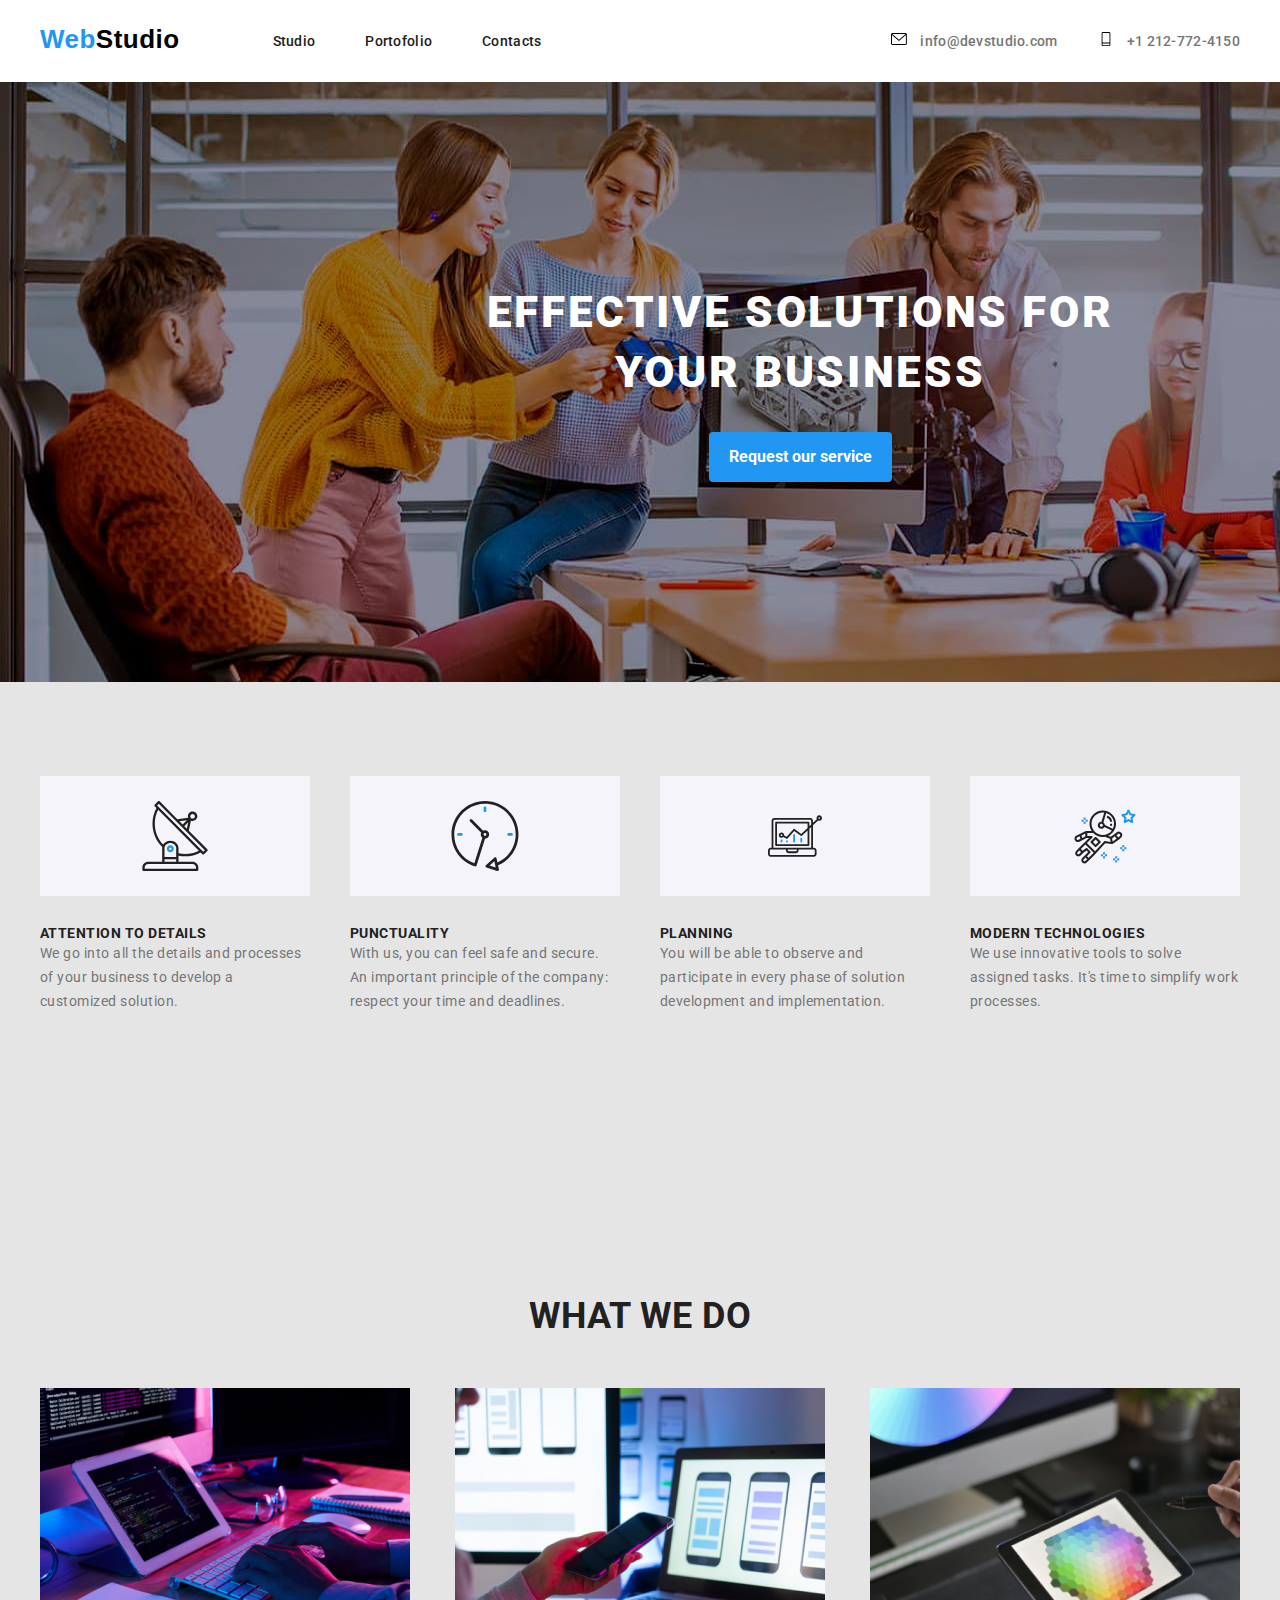
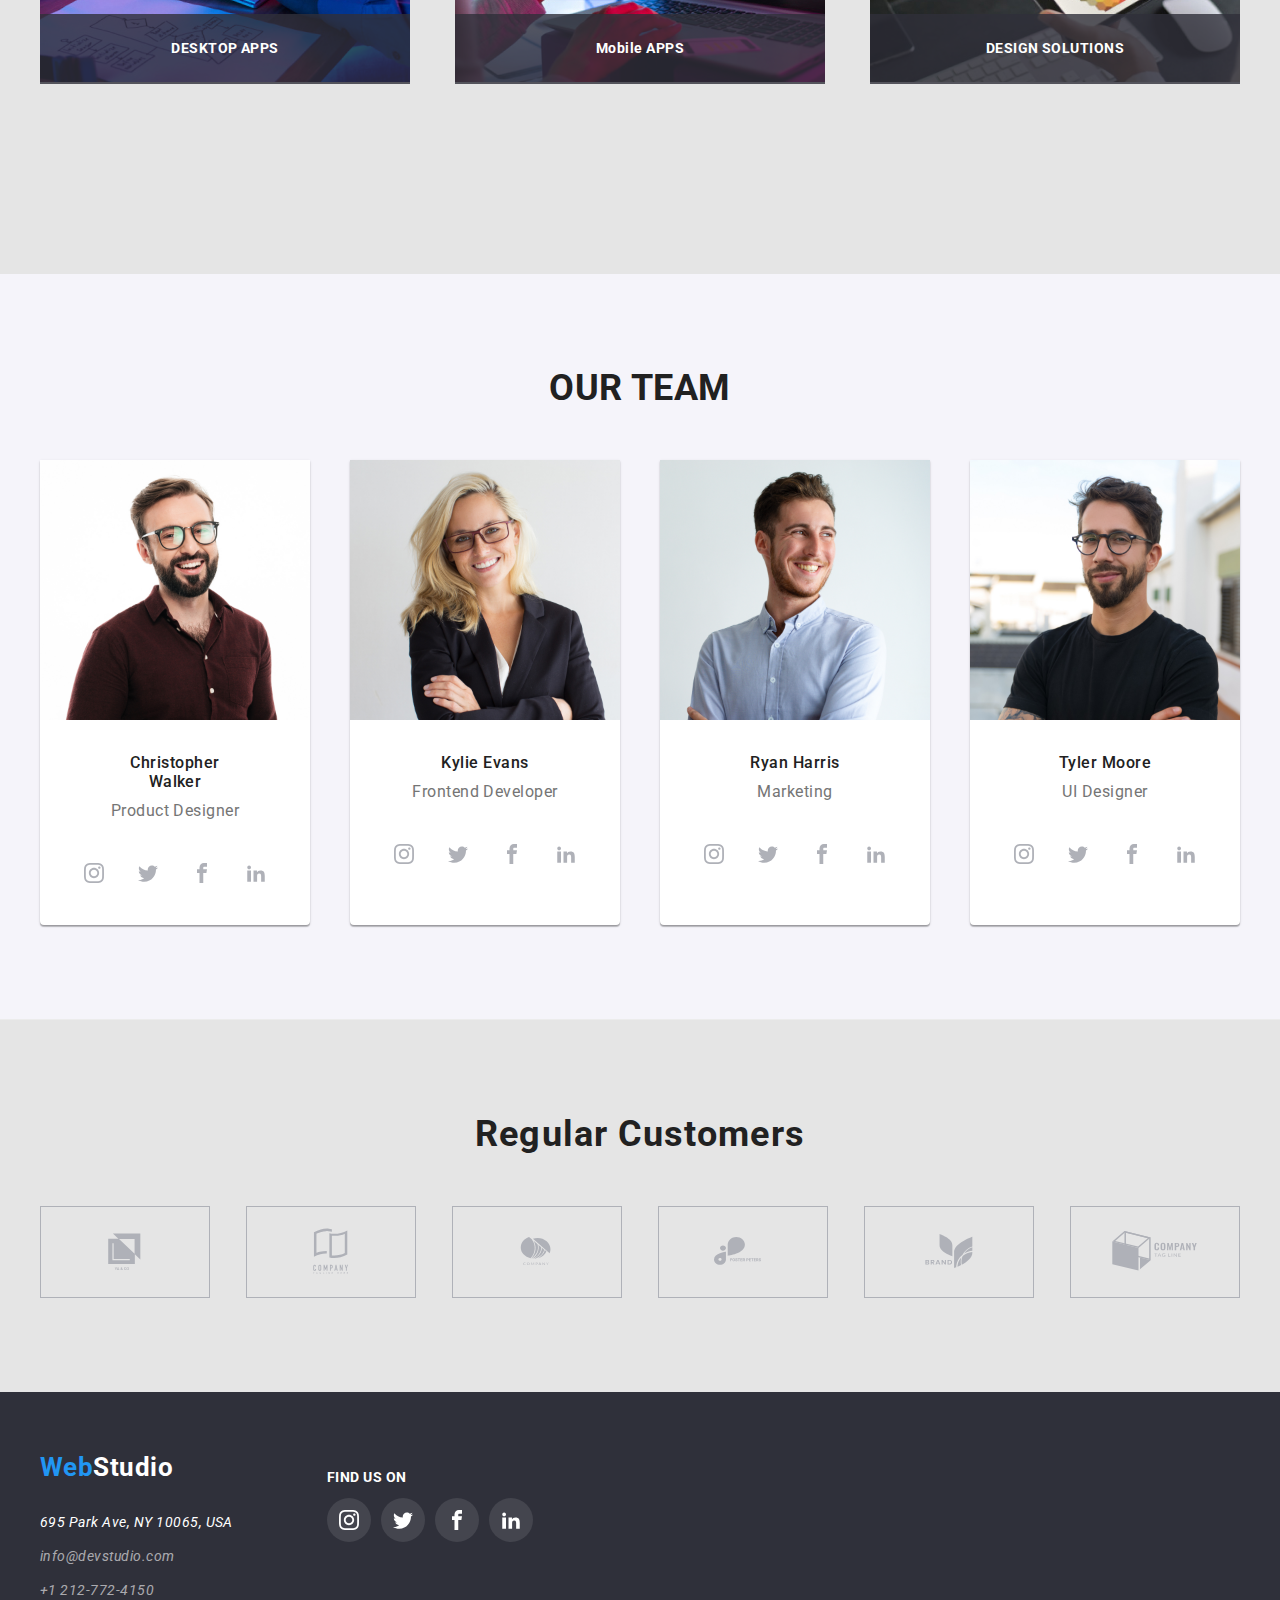
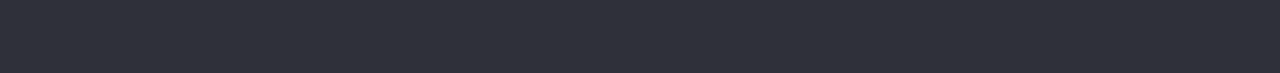
<file: index.html>
<!DOCTYPE html>
<html lang="en">
  <head>
    <meta charset="UTF-8" />
    <link
      rel="stylesheet"
      href="https://cdnjs.cloudflare.com/ajax/libs/modern-normalize/1.1.0/modern-normalize.min.css"
    />
    <link rel="stylesheet" href="style.css" />
    <title>WebStudio</title>
    <link rel="preconnect" href="https://fonts.googleapis.com" />
    <link rel="preconnect" href="https://fonts.gstatic.com" crossorigin />
    <link
      href="https://fonts.googleapis.com/css2?family=Roboto:wght@400;500;700;900&display=swap"
      rel="stylesheet"
    />
  </head>
  <body>
    <div class="modal is-hidden" data-modal>
      <div class="inner-modal">
        <button type="button" class="close-modal" data-modal-close>
          <svg class="close-modal-icon" width="11" height="11">
            <use
              href="./images/block.icon.svg#icon-close-black-18dp-2-1-1"
            ></use>
          </svg>
        </button>
      </div>
    </div>
    <header class="page-header">
      <div class="container">
        <a href="./index.html" class="logo-link link"
          ><span class="logo-item">Web</span>Studio</a
        >
        <nav class="nav-list">
          <ul class="main-nav-list unstyled-list">
            <li class="main-nav-item">
              <a class="main-nav-link link" href="studio.html" target="_blank"
                >Studio</a
              >
            </li>
            <li class="main-nav-item">
              <a
                class="main-nav-link link"
                href="portofolio.html"
                target="_blank"
                >Portofolio</a
              >
            </li>
            <li class="main-nav-item">
              <a class="main-nav-link link" href="Contacts.html">Contacts</a>
            </li>
          </ul>
        </nav>
        <ul class="contact-list unstyled-list">
          <li class="contact-list-item">
            <a class="contact-nav link" href="info@devstudio.com">
              <svg class="icon-nav" height="12">
                <use href="./images/icons.svg#icon-envelope-hover"></use>
              </svg>
              info@devstudio.com</a
            >
          </li>
          <li class="contact-list-item">
            <a class="contact-nav link" href="tel:+12127724150">
              <svg class="icon-nav" height="12">
                <use href="./images/icons.svg#icon-Vector"></use>
              </svg>
              +1 212-772-4150</a
            >
          </li>
        </ul>
      </div>
    </header>
    <main class="main-section">
      <div class="principal-title">
        <div class="container">
          <!--PRINCIPAL TITLE-->
          <h1 class="big-title">
            EFFECTIVE SOLUTIONS FOR <br />
            YOUR BUSINESS
          </h1>

          <button class="button-title" type="button" data-modal-open>
            Request our service
          </button>
        </div>
      </div>
      <section class="qualities">
        <div class="container">
          <!-- Qualities -->
          <ul class="unstyled-list qualities-listlist">
            <li class="qualities-listlist-item">
              <div class="icons-qualities">
                <svg class="icons-svg" height="70px">
                  <use href="./images/icons.svg#icon-antenna"></use>
                </svg>
              </div>
              <h4 class="qualities-list">ATTENTION TO DETAILS</h4>
              <p class="text-qualities">
                We go into all the details and processes <br />
                of your business to develop a <br />
                customized solution. <br />
              </p>
            </li>
            <li class="qualities-listlist-item">
              <div class="icons-qualities">
                <svg class="icons-svg" height="70px">
                  <use href="./images/icons.svg#icon-clock"></use>
                </svg>
              </div>
              <h4 class="qualities-list">PUNCTUALITY</h4>
              <p class="text-qualities">
                With us, you can feel safe and secure. <br />
                An important principle of the company: <br />
                respect your time and deadlines. <br />
              </p>
            </li>
            <li class="qualities-listlist-item">
              <div class="icons-qualities">
                <svg class="icons-svg" height="54px">
                  <use href="./images/icons.svg#icon-diagram"></use>
                </svg>
              </div>
              <h4 class="qualities-list">PLANNING</h4>
              <p class="text-qualities">
                You will be able to observe and <br />
                participate in every phase of solution <br />
                development and implementation. <br />
              </p>
            </li>
            <li class="qualities-listlist-item">
              <div class="icons-qualities">
                <svg class="icons-svg" height="61px">
                  <use href="./images/icons.svg#icon-astronaut"></use>
                </svg>
              </div>
              <h4 class="qualities-list">MODERN TECHNOLOGIES</h4>
              <p class="text-qualities">
                We use innovative tools to solve <br />
                assigned tasks. It's time to simplify work <br />
                processes. <br />
              </p>
            </li>
          </ul>
        </div>
      </section>
      <section class="what-we-do">
        <div class="container">
          <!-- WHAT WE DO-->
          <h2 class="sub-title-we-do">WHAT WE DO</h2>
          <h3 hidden>Image gallery</h3>
          <ul class="unstyled-list do-list">
            <li class="do-list-item">
              <img
                src="images/images/img4.jpg"
                alt="typing"
                width="370"
                height="294"
              />
              <div class="card-photo">
                <div class="card-photo-item">
                  <h3 class="text-photo">DESKTOP APPS</h3>
                </div>
              </div>
            </li>
            <li class="do-list-item">
              <img
                src="images/images/img5.jpg"
                alt="phone"
                width="370"
                height="294"
              />
              <div class="card-photo">
                <div class="card-photo-item">
                  <h3 class="text-photo">Mobile APPS</h3>
                </div>
              </div>
            </li>
            <li class="do-list-item">
              <img
                src="images/images/img6.jpg"
                alt="tablet"
                width="370"
                height="294"/>
                <div class="card-photo">
                  <div class="card-photo-item">
                  <h3 class="text-photo">DESIGN SOLUTIONS</h3>
                </div>
            </li>
          </ul>
        </div>
      </section>
      <section class="our-team-section">
        <div class="container">
          <!--  OUR TEAM -->
          <h2 class="our-team">OUR TEAM</h2>
          <ul class="unstyled-list team-list">
            <li class="team-list-item">
              <img
                src="images/images/man1.jpg"
                alt="Christopher Walker is a Product Designer"
                width="270"
                height="260"
              />
              <h4 class="agent-person">Christopher Walker</h4>
              <p class="ocupation-person">Product Designer</p>
              <ul class="unstyled-list social-list">
                <li>
                  <a href="#" target="_blank" class="social-link">
                    <svg class="social-icon">
                      <use href="./images/icons.svg#icon-instagram"></use>
                    </svg>
                  </a>
                </li>
                <li>
                  <a href="#" target="_blank" class="social-link">
                    <svg class="social-icon">
                      <use href="./images/icons.svg#icon-twitter"></use>
                    </svg>
                  </a>
                </li>
                <li>
                  <a href="#" target="_blank" class="social-link">
                    <svg class="social-icon">
                      <use href="./images/icons.svg#icon-facebook"></use>
                    </svg>
                  </a>
                </li>
                <li>
                  <a href="#" target="_blank" class="social-link">
                    <svg class="social-icon">
                      <use href="./images/icons.svg#icon-linkedin"></use>
                    </svg>
                  </a>
                </li>
              </ul>
            </li>
            <li class="team-list-item">
              <img
                src="images/images/women2.jpg"
                alt="Kylie Evans is a Developer"
                width="270"
                height="260"
              />
              <h4 class="agent-person">Kylie Evans</h4>
              <p class="ocupation-person">Frontend Developer</p>
              <ul class="unstyled-list social-list">
                <li>
                  <a href="#" target="_blank" class="social-link">
                    <svg class="social-icon">
                      <use href="./images/icons.svg#icon-instagram"></use>
                    </svg>
                  </a>
                </li>
                <li>
                  <a href="#" target="_blank" class="social-link">
                    <svg class="social-icon">
                      <use href="./images/icons.svg#icon-twitter"></use>
                    </svg>
                  </a>
                </li>
                <li>
                  <a href="#" target="_blank" class="social-link">
                    <svg class="social-icon">
                      <use href="./images/icons.svg#icon-facebook"></use>
                    </svg>
                  </a>
                </li>
                <li>
                  <a href="#" target="_blank" class="social-link">
                    <svg class="social-icon">
                      <use href="./images/icons.svg#icon-linkedin"></use>
                    </svg>
                  </a>
                </li>
              </ul>
            </li>
            <li class="team-list-item">
              <img
                src="images/images/man3.jpg"
                alt="Ryan Harris "
                width="270"
                height="260"
              />
              <h4 class="agent-person">Ryan Harris</h4>
              <p class="ocupation-person">Marketing</p>
              <ul class="unstyled-list social-list">
                <li>
                  <a href="#" target="_blank" class="social-link">
                    <svg class="social-icon">
                      <use href="./images/icons.svg#icon-instagram"></use>
                    </svg>
                  </a>
                </li>
                <li>
                  <a href="#" target="_blank" class="social-link">
                    <svg class="social-icon">
                      <use href="./images/icons.svg#icon-twitter"></use>
                    </svg>
                  </a>
                </li>
                <li>
                  <a href="#" target="_blank" class="social-link">
                    <svg class="social-icon">
                      <use href="./images/icons.svg#icon-facebook"></use>
                    </svg>
                  </a>
                </li>
                <li>
                  <a href="#" target="_blank" class="social-link">
                    <svg class="social-icon">
                      <use href="./images/icons.svg#icon-linkedin"></use>
                    </svg>
                  </a>
                </li>
              </ul>
            </li>
            <li class="team-list-item">
              <img
                src="images/images/man4.jpg"
                alt="Tyler Moore is Designer"
                width="270"
                height="260"
              />
              <h4 class="agent-person">Tyler Moore</h4>
              <p class="ocupation-person">UI Designer</p>
              <ul class="unstyled-list social-list">
                <li>
                  <a href="#" target="_blank" class="social-link">
                    <svg class="social-icon">
                      <use href="./images/icons.svg#icon-instagram"></use>
                    </svg>
                  </a>
                </li>
                <li>
                  <a href="#" target="_blank" class="social-link">
                    <svg class="social-icon">
                      <use href="./images/icons.svg#icon-twitter"></use>
                    </svg>
                  </a>
                </li>
                <li>
                  <a href="#" target="_blank" class="social-link">
                    <svg class="social-icon">
                      <use href="./images/icons.svg#icon-facebook"></use>
                    </svg>
                  </a>
                </li>
                <li>
                  <a href="#" target="_blank" class="social-link">
                    <svg class="social-icon">
                      <use href="./images/icons.svg#icon-linkedin"></use>
                    </svg>
                  </a>
                </li>
              </ul>
            </li>
          </ul>
        </div>
      </section>
      <!-- Regular customers -->
      <section class="section section-custumer">
        <div class="container">
          <h2 class="regular-customers-title">Regular Customers</h2>
          <ul class="unstyled-list navigation-custumers">
            <li class="custumers-item">
              <a href="#" target="_blank" class="custumers-link">
                <svg class="custumer-icons" height="47">
                  <use href="./images/icons.svg#icon-Logo1"></use>
                </svg>
              </a>
            </li>
            <li class="custumers-item">
              <a href="#" target="_blank" class="custumers-link">
                <svg class="custumer-icons" height="52">
                  <use href="./images/icons.svg#icon-Logo2"></use>
                </svg>
              </a>
            </li>
            <li class="custumers-item">
              <a href="#" target="_blank" class="custumers-link">
                <svg class="custumer-icons" height="41">
                  <use href="./images/icons.svg#icon-Logo3"></use>
                </svg>
              </a>
            </li>
            <li class="custumers-item">
              <a href="#" target="_blank" class="custumers-link">
                <svg class="custumer-icons" height="41">
                  <use href="./images/icons.svg#icon-Logo4"></use>
                </svg>
              </a>
            </li>
            <li class="custumers-item">
              <a href="#" target="_blank" class="custumers-link">
                <svg class="custumer-icons" height="45">
                  <use href="./images/icons.svg#icon-Logo5"></use>
                </svg>
              </a>
            </li>
            <li class="custumers-item">
              <a href="#" target="_blank" class="custumers-link">
                <svg class="custumer-icons" height="54">
                  <use href="./images/icons.svg#icon-Logo6"></use>
                </svg>
              </a>
            </li>
          </ul>
        </div>
      </section>
    </main>
    <!-- Footer section -->
    <footer class="page-footer">
      <div class="container">
        <div class="footer-div-1">
          <a href="./index.html" class="footer-logo-link link">
            <span class="logo-item">Web</span>Studio</a
          >
          <address class="adrees-nav">
            <ul class="unstyled-list footer-list">
              <li class="footer-list-item">
                <a
                  class="link address-nav-location"
                  href="https://goo.gl/maps/WX2whz8Sf4KxUwsg9"
                  target="_blank"
                  >695 Park Ave, NY 10065, USA</a
                >
              </li>
              <li class="footer-list-item">
                <a
                  class="link footer-contacts"
                  href="mailto:info@devstudio.com:"
                  >info@devstudio.com</a
                >
              </li>
              <li class="footer-list-item">
                <a class="link footer-contacts" href="tel:+1212-772-4150"
                  >+1 212-772-4150
                </a>
              </li>
            </ul>
          </address>
        </div>

        <!-- Find us on -->

        <div class="footer-div-2">
          <h4 class="title-find">FIND US ON</h4>
          <ul class="unstyled-list footer-icons-list">
            <li class="social-find">
              <a href="#" target="_blank" class="social-link-item">
                <svg class="social-icons" width="20px" height="20px">
                  <use href="./images/icons.svg#icon-instagram"></use>
                </svg>
              </a>
            </li>
            <li class="social-find">
              <a href="#" target="_blank" class="social-link-item">
                <svg class="social-icons" width="20px" height="20px">
                  <use href="./images/icons.svg#icon-twitter"></use>
                </svg>
              </a>
            </li>
            <li class="social-find">
              <a href="#" target="_blank" class="social-link-item">
                <svg class="social-icons" width="20px" height="20px">
                  <use href="./images/icons.svg#icon-facebook"></use>
                </svg>
              </a>
            </li>
            <li class="social-find">
              <a href="#" target="_blank" class="social-link-item">
                <svg class="social-icons" width="20px" height="20px">
                  <use href="./images/icons.svg#icon-linkedin"></use>
                </svg>
              </a>
            </li>
          </ul>
        </div>
      </div>
    </footer>
    <script src="./js/modal.js"></script>
  </body>
</html>
</file>
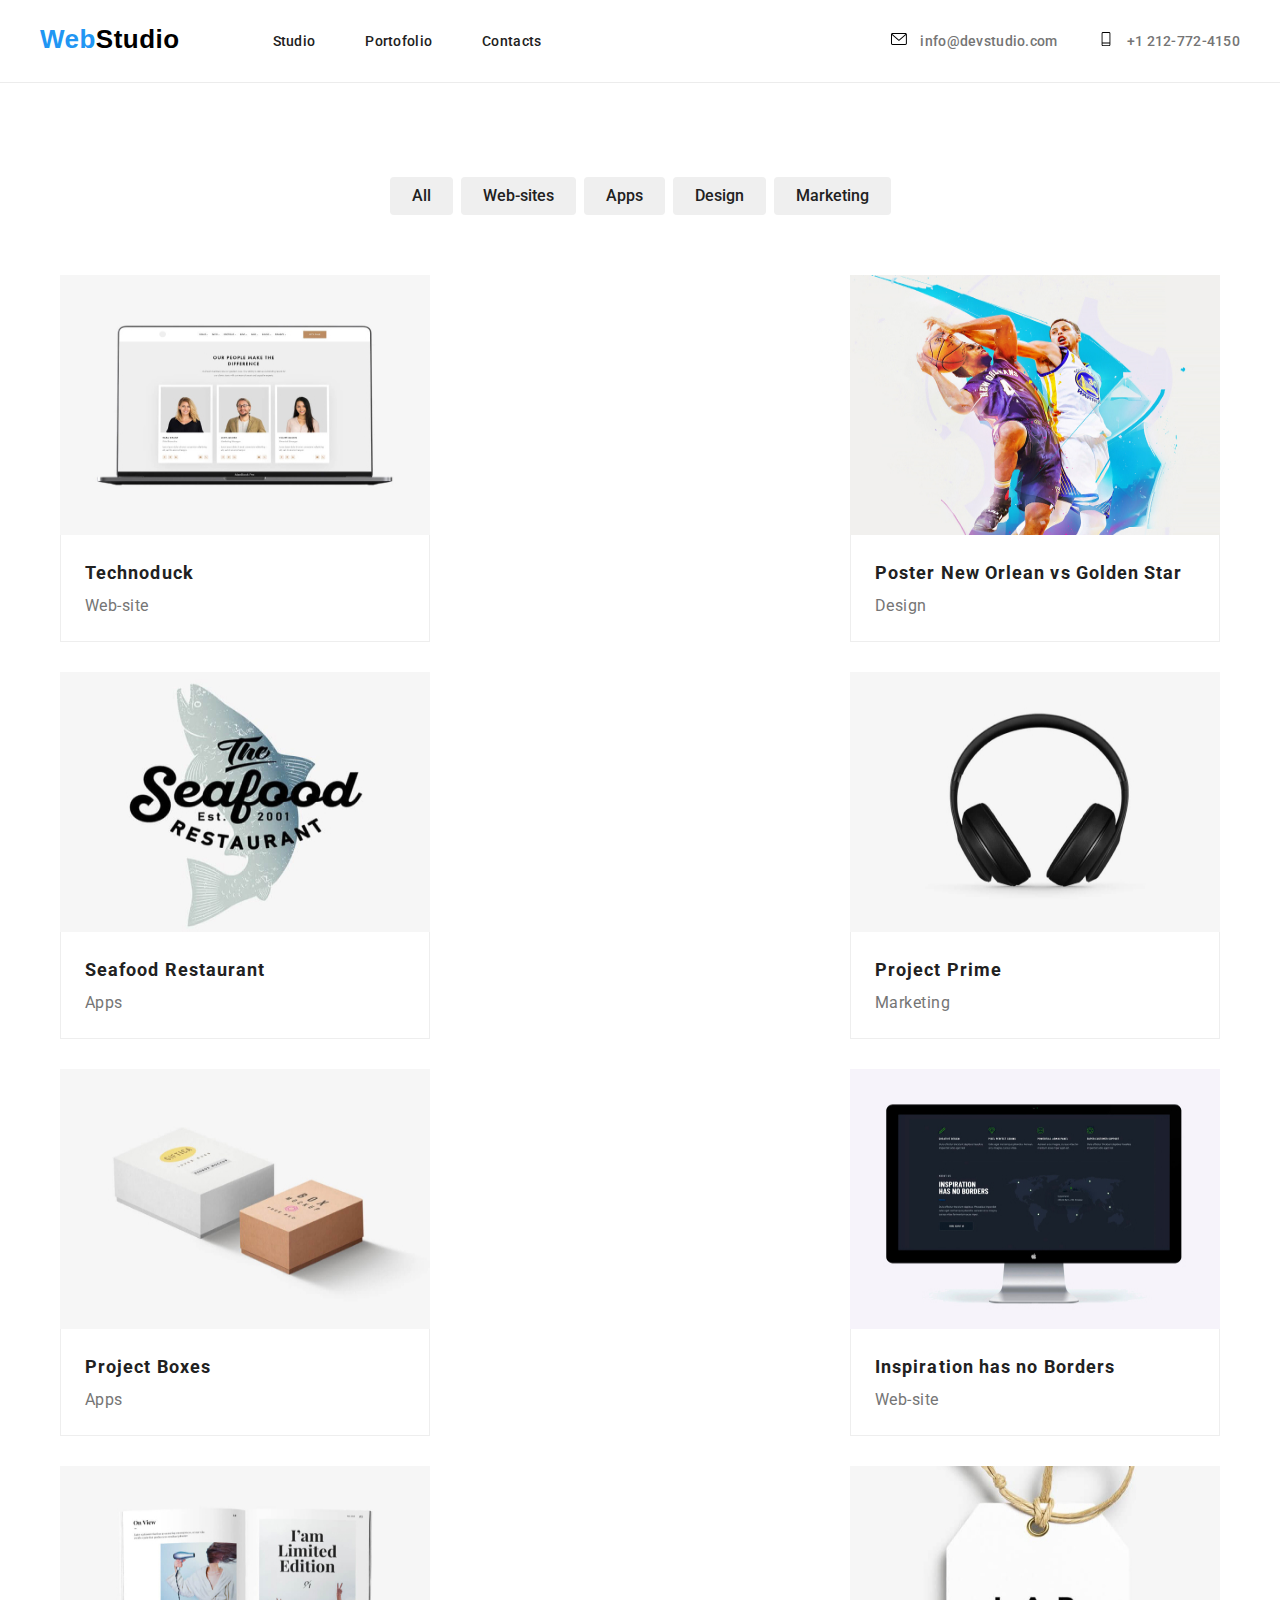
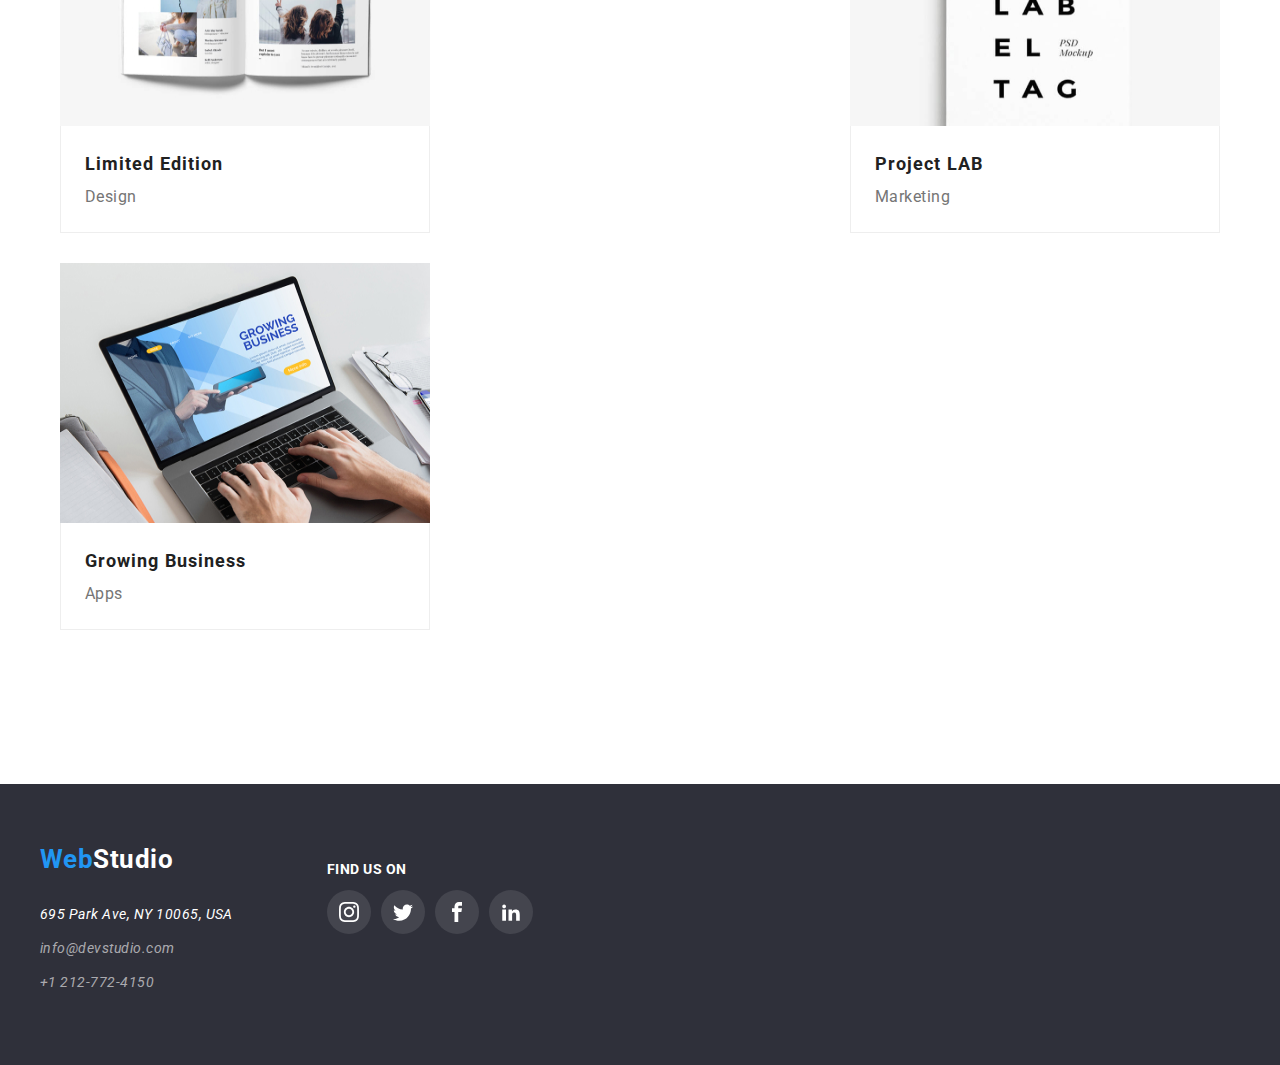
<file: portofolio.html>
<!DOCTYPE html>
<html lang="en">
  <head>
    <link
      rel="stylesheet"
      href="https://cdnjs.cloudflare.com/ajax/libs/modern-normalize/1.0.0/modern-normalize.min.css"
    />
    <link rel="stylesheet" href="style.css" />
    <title>WebStudio</title>
    <link rel="preconnect" href="https://fonts.googleapis.com" />
    <link rel="preconnect" href="https://fonts.gstatic.com" crossorigin />
    <link
      href="https://fonts.googleapis.com/css2?family=Roboto:wght@400;500;700;900&display=swap"
      rel="stylesheet"
    />
  </head>
  <body>
    <header class="page-header">
      <div class="container">
        <a href="./index.html" class="logo-link link"
          ><span class="logo-item">Web</span>Studio</a
        >
        <nav class="nav-list">
          <ul class="main-nav-list unstyled-list">
            <li class="main-nav-item">
              <a class="main-nav-link link" href="studio.html" target="_blank"
                >Studio</a
              >
            </li>
            <li class="main-nav-item">
              <a
                class="main-nav-link link"
                href="portofolio.html"
                target="_blank"
                >Portofolio</a
              >
            </li>
            <li class="main-nav-item">
              <a class="main-nav-link link" href="Contacts.html">Contacts</a>
            </li>
          </ul>
        </nav>
        <ul class="contact-list unstyled-list">
          <li class="contact-list-item">
            <a class="contact-nav link" href="info@devstudio.com">
              <svg class="icon-nav" height="12">
                <use href="./images/icons.svg#icon-envelope-hover"></use>
              </svg>
              info@devstudio.com</a
            >
          </li>
          <li class="contact-list-item">
            <a class="contact-nav link" href="tel:+12127724150">
              <svg class="icon-nav" height="12">
                <use href="./images/icons.svg#icon-Vector"></use>
              </svg>
              +1 212-772-4150</a
            >
          </li>
        </ul>
      </div>
    </header>
    <main>
      <section class="section">
        <div>
          <ul class="unstyled-list potofolio-section">
            <li class="portofolio-section-button">
              <button type="button" class="but-all">All</button>
            </li>
            <li class="portofolio-section-button">
              <button type="button" class="but-all">Web-sites</button>
            </li>
            <li class="portofolio-section-button">
              <button type="button" class="but-all">Apps</button>
            </li>
            <li class="portofolio-section-button">
              <button type="button" class="but-all">Design</button>
            </li>
            <li class="portofolio-section-button">
              <button type="button" class="but-all">Marketing</button>
            </li>
          </ul>
          <ul class="unstyled-list photo-cards">
            <li class="card">
              <div class="overlay-card">
                <div class="overlay">
                  <p class="overlay-text">
                    Technoduck is a state-of-the-art coronavirus distribution
                    platform. Companies use this platform for digital espionage
                    and attacks on competitors' secure servers.
                  </p>
                </div>
                <img
                  src="images/foto1.jpg"
                  alt="Technoduck"
                  width="370"
                  height="260"
                />
              </div>
              <div class="cards">
                <h4 class="title-foto">Technoduck</h4>
                <p class="text-foto">Web-site</p>
              </div>
            </li>
            <li class="card">
              <div class="overlay-card">
                <div class="overlay">
                  <p class="overlay-text">
                    We make business cards, map and presentation flyer, website,
                    poster design, presentation catalog, newsletter, postcard,
                    street banner, e-banner and obviously the logo.
                  </p>
                </div>
                <img
                  src="images/foto2.jpg"
                  alt="Poster New Orlean vs Golden Star"
                  width="370"
                  height="260"
                />
              </div>
              <div class="cards">
                <h4 class="title-foto">Poster New Orlean vs Golden Star</h4>
                <p class="text-foto">Design</p>
              </div>
            </li>
            <li class="card">
              <div class="overlay-card">
                <div class="overlay">
                  <p class="overlay-text">
                    Shrimp, lobster, clams, trout, mackerel, squid. Here you
                    find what you need. Subscribe! Join the 14,500 subscribers
                    and get a 25% discount on every order, with 10 lei/month!
                  </p>
                </div>
                <img
                  src="images/foto3.jpg"
                  alt="Seafood Restaurant"
                  width="370"
                  height="260"
                />
              </div>
              <div class="cards">
                <h4 class="title-foto">Seafood Restaurant</h4>
                <p class="text-foto">Apps</p>
              </div>
            </li>
            <li class="card">
              <div class="overlay-card">
                <div class="overlay">
                  <p class="overlay-text">
                    Accessories and others: car chargers, protective covers,
                    sunshades, oils, car paints, thinners, paint guns, audio.
                  </p>
                </div>
                <img
                  src="images/foto4.jpg"
                  alt="Project Prime"
                  width="370"
                  height="260"
                />
              </div>
              <div class="cards">
                <h4 class="title-foto">Project Prime</h4>
                <p class="text-foto">Marketing</p>
              </div>
            </li>
            <li class="card">
              <div class="overlay-card">
                <div class="overlay">
                  <p class="overlay-text">
                    Use the Project or Roadmap app in Teams
                  </p>
                </div>
                <img
                  src="images/foto5.jpg"
                  alt="Project Boxes"
                  width="370"
                  height="260"
                />
              </div>
              <div class="cards">
                <h4 class="title-foto">Project Boxes</h4>
                <p class="text-foto">Apps</p>
              </div>
            </li>
            <li class="card">
              <div class="overlay-card">
                <div class="overlay">
                  <p class="overlay-text">
                    You can adapt the entire content of the page according to
                    your needs. Start here! Ideal for private and business
                    websites. The easiest editor on the market. 24/7 support.
                  </p>
                </div>
                <img
                  src="images/foto6.jpg"
                  alt="Inspiration has no Borders"
                  width="370"
                  height="260"
                />
              </div>
              <div class="cards">
                <h4 class="title-foto">Inspiration has no Borders</h4>
                <p class="text-foto">Web-site</p>
              </div>
            </li>
            <li class="card">
              <div class="overlay-card">
                <div class="overlay">
                  <p class="overlay-text">
                    One thing I’ve learned in my journey as a designer is that
                    design has to be inclusive and reflect the whole world
                    around us.
                  </p>
                </div>
                <img
                  src="images/foto7.jpg"
                  alt="Limited Edition"
                  width="370"
                  height="260"
                />
              </div>
              <div class="cards">
                <h4 class="title-foto">Limited Edition</h4>
                <p class="text-foto">Design</p>
              </div>
            </li>
            <li class="card">
              <div class="overlay-card">
                <div class="overlay">
                  <p class="overlay-text">
                    Ai auzit despre noi? Shop multi-brand, designeri
                    internaționali&români, încălțăminte&accesorii
                  </p>
                </div>
                <img
                  src="images/foto8.jpg"
                  alt="Project LAB"
                  width="370"
                  height="260"
                />
              </div>
              <div class="cards">
                <h4 class="title-foto">Project LAB</h4>
                <p class="text-foto">Marketing</p>
              </div>
            </li>
            <li class="card">
              <div class="overlay-card">
                <div class="overlay">
                  <p class="overlay-text">
                    Use Semrush small biz tools to find profitable keywords and
                    get ahead of competitors. With Semrush marketing software,
                    you can grow your small business faster.
                  </p>
                </div>
                <img
                  src="images/foto9.jpg"
                  alt="Growing Business"
                  width="370"
                  height="260"
                />
              </div>
              <div class="cards">
                <h4 class="title-foto">Growing Business</h4>
                <p class="text-foto">Apps</p>
              </div>
            </li>
          </ul>
        </div>
      </section>
    </main>

    <!-- Footer section -->
    <footer class="page-footer">
      <div class="container">
        <div class="footer-div-1">
          <a href="./index.html" class="footer-logo-link link">
            <span class="logo-item">Web</span>Studio</a
          >
          <address class="adrees-nav">
            <ul class="unstyled-list footer-list">
              <li class="footer-list-item">
                <a
                  class="link address-nav-location"
                  href="https://goo.gl/maps/WX2whz8Sf4KxUwsg9"
                  target="_blank"
                  >695 Park Ave, NY 10065, USA</a
                >
              </li>
              <li class="footer-list-item">
                <a
                  class="link footer-contacts"
                  href="mailto:info@devstudio.com:"
                  >info@devstudio.com</a
                >
              </li>
              <li class="footer-list-item">
                <a class="link footer-contacts" href="tel:+1212-772-4150"
                  >+1 212-772-4150
                </a>
              </li>
            </ul>
          </address>
        </div>

        <!-- Find us on -->

        <div class="footer-div-2">
          <h4 class="title-find">FIND US ON</h4>
          <ul class="unstyled-list footer-icons-list">
            <li class="social-find">
              <a href="#" target="_blank" class="social-link-item">
                <svg class="social-icons" width="20px" height="20px">
                  <use href="./images/icons.svg#icon-instagram"></use>
                </svg>
              </a>
            </li>
            <li class="social-find">
              <a href="#" target="_blank" class="social-link-item">
                <svg class="social-icons" width="20px" height="20px">
                  <use href="./images/icons.svg#icon-twitter"></use>
                </svg>
              </a>
            </li>
            <li class="social-find">
              <a href="#" target="_blank" class="social-link-item">
                <svg class="social-icons" width="20px" height="20px">
                  <use href="./images/icons.svg#icon-facebook"></use>
                </svg>
              </a>
            </li>
            <li class="social-find">
              <a href="#" target="_blank" class="social-link-item">
                <svg class="social-icons" width="20px" height="20px">
                  <use href="./images/icons.svg#icon-linkedin"></use>
                </svg>
              </a>
            </li>
          </ul>
        </div>
      </div>
    </footer>
  </body>
</html>
</file>
<file: style.css>
:root {
  --text-color: #757575;
  --navlink-color: #2196f3;
  --title-color: #212121;
  --background-grey: #2f303a;
  --background-button: #f5f4fa;
}
body {
  font-family: "Roboto", sans-serif;
  letter-spacing: 0.03em;
  color: #757575;
}
.unstyled-list {
  list-style-type: none;
}

* {
  margin-block-start: 0;
  margin-block-end: 0;
  margin-inline-start: 0;
  margin-inline-end: 0;
  padding-inline-start: 0;
}
.container {
  width: 1200px;
  margin: 0 auto;
}
.grey-bg {
  background-color: var(--background-button);
}
/* Header part */
.page-header {
  display: block;
  margin-left: auto;
  margin-right: auto;
}
.page-header > .container {
  display: flex;
}
.nav-list {
  margin-top: 32px;
  margin-bottom: 32px;
  gap: 50px;
}
.main-nav-item {
  display: inline-block;
  flex-shrink: 1;
  flex-grow: 0;
  justify-content: space-between;
}
.main-nav-list {
  display: flex;
  gap: 50px;
}
.contact-list {
  display: flex;
  gap: 40px;
  margin-left: auto;
  margin-top: 32px;
  margin-bottom: 32px;
}
.contact-list-item {
  display: inline-block;
  flex-grow: 0;
  flex-shrink: 1;
}
.logo-link {
  color: #000000;
  font-family: "Raleway", sans-serif;
  font-weight: 700;
  font-size: 26px;
  line-height: 1.19;
  padding-right: 93px;
  padding-top: 24px;
  padding-bottom: 25px;
}
.logo-item {
  color: var(--navlink-color);
}
.main-nav-link {
  color: #212121;
  font-weight: 500;
  font-size: 14px;
  line-height: 1.14;
  letter-spacing: 0.02em;
}
.main-nav-link:hover,
.main-nav-link:active,
.main-nav-link:focus {
  color: var(--navlink-color);
}
.link {
  text-decoration: none;
}
.contact-nav {
  color: #757575;
  font-weight: 500;
  font-size: 14px;
  line-height: 1.14;
  letter-spacing: 0.02em;
}
.contact-nav:hover,
.contact-nav:active,
.contact-nav:focus {
  color: var(--navlink-color);
}
/* Principal title */
.principal-title {
  background-image: url(./images/background.jpeg);
  background-size: cover;
  background-repeat: no-repeat;
  display: block;
  width: 1600px;
  height: 600px;
  margin-left: auto;
  margin-right: auto;
  padding-top: 200px;
  padding-bottom: 200px;
  text-align: center;
}

.big-title {
  color: #ffffff;
  font-weight: 900;
  font-size: 44px;
  line-height: 60px;
  letter-spacing: 0.06em;
  text-align: center;
}

.button-title {
  color: #ffffff;
  font-weight: 700;
  font-size: 16px;
  line-height: 1.87;
  background: #2196f3;
  box-shadow: 0px 4px 4px rgba(0, 0, 0, 0.15);
  border-radius: 4px;
  cursor: pointer;
}
.button-title:hover,
.button-title:focus,
.button-title:focus {
  background-color: #188ce8;
  color: #ffffff;
}
.button-title {
  align-items: center;
  border: none;
  justify-content: space-around;
  margin-top: 30px;
}
[type="button"] {
  border-radius: 4px;
  border: none;
  padding-top: 10px;
  padding-bottom: 10px;
  padding-left: 20px;
  padding-right: 20px;
}
.main-section {
  background-color: #e5e5e5;
}
/* Qualities */
.qualities {
  margin: 0 auto;
  padding: 94px 0;
}
.qualities-listlist {
  display: flex;
  gap: 30px;
  justify-content: space-between;
}
.qualities-listlist-item {
  flex-basis: 270px;
  flex-grow: 0;
  flex-shrink: 1;
}
.qualities-list {
  color: var(--title-color);
  font-weight: 700;
  font-size: 14px;
  line-height: 1.14;
}
.text-qualities {
  color: var(--text-color);
  font-size: 14px;
  line-height: 1.71;
}
/* What we do */
.what-we-do {
  width: 1200px;
  margin: 0 auto;
  padding: 94px 0;
}
.do-list {
  display: flex;
  gap: 30px;
  justify-content: space-between;
}
.do-list-item {
  flex-basis: 370px;
  flex-grow: 0;
  flex-shrink: 1;
  text-align: center;
  padding-bottom: 94px;
}
.sub-title-we-do {
  color: var(--title-color);
  font-weight: 700;
  font-size: 36px;
  line-height: 1.16;
  text-align: center;
  padding-bottom: 50px;
  padding-top: 94px;
}
/* Our team */
.our-team-section {
  margin: 0 auto;
  padding: 94px 0;
  background-color: #f5f4fa;
}
.team-list {
  display: flex;
  gap: 30px;
  justify-content: space-between;
}
.team-list-item {
  flex-basis: 270px;
  flex-grow: 0;
  flex-shrink: 1;
  text-align: center;
  background: #ffffff;
  box-shadow: 0px 1px 3px rgba(0, 0, 0, 0.12), 0px 1px 1px rgba(0, 0, 0, 0.14),
    0px 2px 1px rgba(0, 0, 0, 0.2);
  border-radius: 0px 0px 4px 4px;
}
.our-team {
  color: var(--title-color);
  font-weight: 700;
  font-size: 36px;
  line-height: 1.16;
  margin-bottom: 50px;
  text-align: center;
}
.agent-person {
  color: var(--title-color);
  font-weight: 500;
  font-size: 16px;
  line-height: 1.18;
  margin-top: 30px;
  margin-bottom: 10px;
  margin-left: 62px;
  margin-right: 62px;
}
.ocupation-person {
  font-weight: 400;
  font-size: 16px;
  line-height: 1.18;
  margin-bottom: 30px;
}
/* Footer section */
.page-footer {
  background-color: var(--background-grey);
}
.footer-logo-link {
  color: #ffffff;
  font-weight: 700;
  font-size: 26px;
  line-height: 1.19;
}

.address-nav-location {
  color: #ffffff;
  font-weight: 400;
  font-size: 14px;
  line-height: 1.71;
}

.footer-contacts {
  color: rgba(255, 255, 255, 0.6);
  font-weight: 400;
  font-size: 14px;
  line-height: 1.71;
}

.page-footer {
  padding: 60px 0px;
}

.adrees-nav {
  margin-top: 28px;
  gap: 10px;
}

.footer-list {
  flex-direction: column;
}

.footer-list > .footer-list-item {
  margin-bottom: 10px;
}

.footer-list-item {
  flex-basis: 270px;
  flex-grow: 0;
  flex-shrink: 1;
  text-align: start;
  flex-wrap: wrap;
}

.footer-contacts:focus,
.footer-contacts:active,
.footer-contacts:hover {
  color: var(--navlink-color);
}

/* Portofolio */
.but-all {
  color: var(--title-color);
  font-weight: 500;
  font-size: 16px;
  line-height: 1.62;
  border-radius: 4px;
  padding: 6px 22px;
  line-height: 26px;
}
.but-all:hover,
.but-all:focus,
.but-all:focus {
  color: white;
  background-color: var(--navlink-color);
}
.title-foto {
  color: var(--title-color);
  font-weight: 700;
  font-size: 18px;
  line-height: 2;
  letter-spacing: 0.06em;
}
.potofolio-section {
  display: flex;
  gap: 8px;
  margin-bottom: 56px;
  justify-content: center;
}
.portofolio-section-button {
  flex-basis: auto;
  flex-grow: 0;
  flex-shrink: 1;
  text-align: center;
}
.text-foto {
  color: var(--text-color);
  font-weight: 400;
  font-size: 16px;
  line-height: 1.87;
}
.section {
  padding: 94px 0px;
  border-top: 1px solid #ececec;
}
.photo-cards {
  display: flex;
  flex-wrap: wrap;
  gap: 30px;
  justify-content: space-between;
  text-align: start;
  margin: 60px;
}
.card {
  flex-basis: 370px;
  flex-grow: 0;
  flex-shrink: 1;
  line-height: 0px;
  background-color: #ffffff;
  justify-content: space-between;
}
.cards {
  padding: 20px 24px;
  border-bottom: 1px solid#eeeeee;
  border-left: 1px solid #eeeeee;
  border-right: 1px solid #eeeeee;
}

/* Homework nr 4 */

.icon-nav {
  display: inline-block;
  color: #000000;
  margin-right: 10px;
  color: var(--text-color);
  height: 14px;
  width: 16px;
}

.contact-nav-mail:hover > .icon-nav,
.contact-nav-mail:active > .icon-nav,
.contact-nav-mail:focus > .icon-nav,
.contact-nav-tel:hover > .icon-nav,
.contact-nav-tel:active > .icon-nav,
.contact-nav-tel:focus > .icon-nav {
  fill: var(--navlink-color);
}

.contact-list-item:hover {
  fill: var(--navlink-color);
}

.social-list {
  display: flex;
  justify-content: center;
  gap: 10px;
}

.social-icon {
  width: 20px;
  height: 20px;
  fill: currentColor;
}

.social-link {
  color: #afb1b8;
  background-color: #ffffff;
  border-radius: 50px;
  width: 44px;
  height: 44px;
  display: flex;
  justify-content: center;
  align-items: center;
  margin-bottom: 30px;
}

.social-link:hover,
.social-link:focus,
.social-link:active {
  color: white;
  background-color: var(--navlink-color);
}

.icons-qualities {
  background-color: #f5f4fa;
  height: 120px;
  width: 270px;
  display: flex;
  justify-content: center;
  align-items: center;
  margin-bottom: 30px;
  flex-wrap: wrap;
  gap: 30px;
}

.regular-customers {
  color: #e5e5e5;
  width: 1200px;
  margin: 0 auto;
  padding: 94px 0;
}

.regular-customers-title {
  color: var(--title-color);
  font-style: normal;
  font-weight: 700;
  font-size: 36px;
  line-height: 1.16;
  text-align: center;
  letter-spacing: 0.03em;
  padding-bottom: 50px;
}

/* regular */

.navigation-custumers {
  display: flex;
  justify-content: space-between;
  gap: 30px;
  flex-wrap: wrap;
}

.section-custumer {
  background-color: #e5e5e5;
}
.custumer-icons {
  fill: currentColor;
}
.custumers-link {
  background-color: #e5e5e5;
  border: 1px solid #afb1b8;
  display: flex;
  width: 170px;
  height: 92px;
  justify-content: center;
  align-items: center;
  color: #afb1b8;
}
.custumers-link:hover {
  color: var(--navlink-color);
  border: 1px solid var(--navlink-color);
}

.page-footer > .container {
  display: flex;
  flex-direction: row;
  flex-wrap: wrap;
}
.footer-icons-list {
  display: flex;
  gap: 10px;
  padding-left: 94px;
  flex-wrap: wrap;
}
.title-find {
  font-weight: 700;
  font-size: 14px;
  line-height: 1.14px;
  color: #ffffff;
  text-align: start;
  padding-left: 94px;
  padding-top: 25px;
  padding-bottom: 20px;
}

.social-find {
  display: inline-block;
  justify-content: flex-start;
  align-items: flex-start;
  flex-wrap: wrap;
}

.social-link-item {
  fill: currentColor;
}

.social-link-item {
  color: #ffffff;
  background-color: rgba(255, 255, 255, 0.1);
  border-radius: 50%;
  width: 44px;
  height: 44px;
  display: flex;
  justify-content: center;
  align-items: center;
}

.social-link-item:hover,
.social-link-item:active,
.social-link-item:focus {
  color: #ffffff;
  background-color: var(--navlink-color);
}

.card:hover,
.card:active,
.card:focus {
  box-shadow: 0px 1px 1px rgba(0, 0, 0, 0.12), 0px 4px 4px rgba(0, 0, 0, 0.06),
    1px 4px 6px rgba(0, 0, 0, 0.16);
}

.main-nav-link:hover {
  border-bottom: 2px solid var(--navlink-color);
}
.main-nav-link {
  padding-bottom: 32px;
}

/* HOMEWORK 5 */

.modal {
  position: fixed;
  width: 100%;
  height: 100%;
  background: rgba(0, 0, 0, 0.2);
  z-index: 99;
  display: flex;
  justify-content: center;
  align-items: center;
  transition: opacity 250ms cubic-bezier(0.4, 0, 0.2, 1),
    transform 250ms cubic-bezier(0.4, 0, 0.2, 1);
}

.inner-modal {
  width: 528px;
  height: 581px;
  background-color: #ffffff;
  position: relative;
  display: flex;
}

.close-modal {
  color: inherit;
  width: 30px;
  height: 30px;
  border: 1px solid rgba(0, 0, 0, 0.1);
  border-radius: 50%;
  padding: 9px;
  display: flex;
  align-items: center;
  justify-content: center;
  position: absolute;
  right: 8px;
  top: 8px;
  fill: currentColor;
}
.close-modal-icon {
  width: 11px;
  height: 11px;
  fill: #000000;
}

.is-hidden {
  visibility: hidden;
  opacity: 0;
  pointer-events: none;
  transform: scale(0.1);
}

.close-modal-icon:hover,
.close-modal-icon:active,
.close-modal-icon:focus {
  fill: var(--navlink-color);
}

/* what we do */

.card-photo {
  position: relative;
}

.card-photo-item {
  background: rgba(47, 48, 58, 0.8);
  width: 100%;
  height: 70px;
  position: absolute;
  display: flex;
  align-items: center;
  justify-content: center;
  bottom: 2px;
}

.text-photo {
  font-weight: 700;
  font-size: 14px;
  line-height: 1.14;
  text-align: center;
  color: #ffffff;
}

/* portofolio-homework-5 */

a,
button {
  transition-property: color, background-color, border, fill, box-shadow;
  transition: 250ms linear;
  transition-timing-function: cubic-bezier(0.4, 0, 0.2, 1);
}

.overlay-card {
  width: 100%;
  position: relative;
  overflow: hidden;
}
.overlay {
  box-sizing: border-box;
  height: 294px;
  width: 100%;
  position: absolute;
  transform: translateY(100%);
  background-color: rgba(33, 150, 243, 0.9);
  transition: transform 250ms cubic-bezier(0.4, 0, 0.2, 1);
}
.overlay-text {
  font-weight: 400;
  font-size: 18px;
  line-height: 1.55;
  color: #ffffff;
  padding-top: 63px;
  padding-bottom: 91px;
  padding-left: 24px;
  padding-right: 24px;
}
.card:hover .overlay {
  transform: translateY(0);
}

a,
button {
  transition-property: color, background-color, border, fill, box-shadow;
  transition: 250ms linear;
  transition-timing-function: cubic-bezier(0.4, 0, 0.2, 1);
}
</file>
